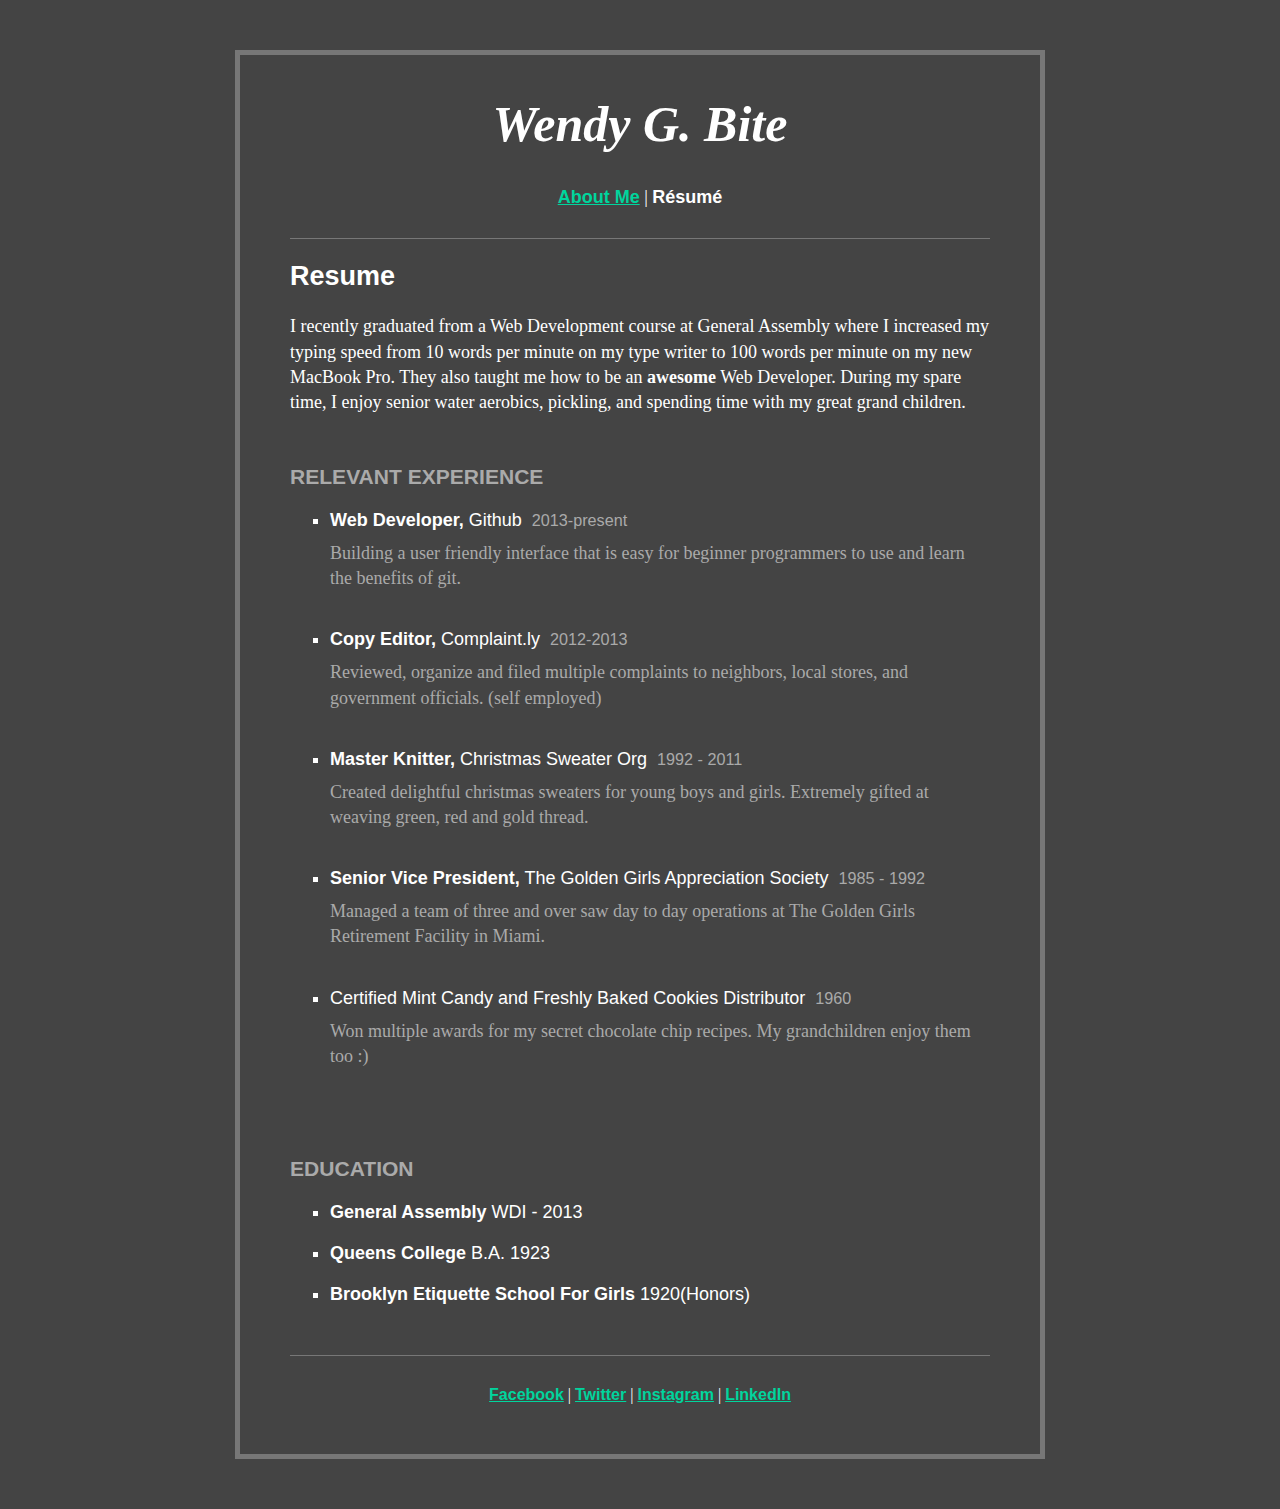
<file: resume.html>
<!DOCTYPE html>
<head>
  <title>Wendy Bite | Resume</title>
  <link rel="stylesheet" href="style.css">
</head>
<body>
<div class="box">
  <header>
    <div class="container">
      <h1>Wendy G. Bite</h1>
      <nav>
        <a href="index.html">About Me</a> |
        <a href="#" class="active">Résumé</a>
      </nav>
    </div>

  </header>

  <main>
    <div class="container">
      <h2>Resume</h2>

      <p>I recently graduated from a Web Development course at General Assembly where I increased my typing speed from 10 words per minute on my type writer to 100 words per minute on my new MacBook Pro. They also taught me how to be an <strong>awesome</strong> Web Developer. During my spare time, I enjoy senior water aerobics, pickling, and spending time with my great grand children.</p>

      <h3>Relevant Experience</h3>
      <ul class="experience">
        <li>
          <span class="job-title"><strong>Web Developer,</strong> Github</span><span class="time">2013-present</span>
          <p class="job-desc">Building a user friendly interface that is easy for beginner programmers to use and learn the benefits of git.</p>
        </li>
        <li>
          <span class="job-title"><strong>Copy Editor,</strong> Complaint.ly</span><span class="time">2012-2013</span>
          <p class="job-desc">Reviewed, organize and filed multiple complaints to neighbors, local stores, and government officials. (self employed)</p>
        </li>
        <li>
          <span class="job-title"><strong>Master Knitter,</strong> Christmas Sweater Org</span><span class="time">1992 - 2011</span>
          <p class="job-desc">Created delightful christmas sweaters for young boys and girls. Extremely gifted at weaving green, red and gold thread.</p>
        </li>
        <li>
          <span class="job-title"><strong>Senior Vice President,</strong> The Golden Girls Appreciation Society</span><span class="time">1985 - 1992</span>
          <p class="job-desc">Managed a team of three and over saw day to day operations at The Golden Girls Retirement Facility in Miami.</p>
        </li>
        <li>
          <span class="job-title">Certified Mint Candy and Freshly Baked Cookies Distributor</span><span class="time">1960</span>
          <p class="job-desc">Won multiple awards for my secret chocolate chip recipes. My grandchildren enjoy them too :)</p>
        </li>
      </ul>
      <h3>Education</h3>
      <ul class="education">
        <li><strong>General Assembly</strong> WDI - 2013</li>
        <li><strong>Queens College</strong> B.A. 1923</li>
        <li><strong>Brooklyn Etiquette School For Girls</strong> 1920(Honors)</li>
      <ul>
    </div>
  </main>

  <footer>
    <div class="container social">
      <a href="#">Facebook</a> |
      <a href="#">Twitter</a> |
      <a href="#">Instagram</a> |
      <a href="#">LinkedIn</a>
    </div>
  </footer>
</div>
  </body>
</html>
</file>
<file: style.css>
body{
  background: #444444;
  color: white;
  margin: 0 auto;
  font-size: 18px;
}

.container{
  /* max-width: 960px; */
  margin: 0 auto;
}

header{
  border-bottom: 1px solid #777;
  padding-bottom: 30px;
}
nav{
  width: 100%;
  margin: 0 auto;
  text-align: center;
}

a{
  color: #00d59d;
  font-family: "Arial Bold",sans-serif;
  font-weight: bold;
}

a.active{
  color: white;
  text-decoration: none;
}

.clearfix::after {
  content: "";
  clear: both;
  display: table;
}

h1{
  font-family: "Times New Roman", serif;
  font-style: italic;
  text-align: center;
  font-size: 50px;
  margin-top: -10px;
}
h2{
  font-family:  "Arial Bold", sans-serif;
}

p{
  line-height: 1.4;
}

.box{
  border: 5px solid #777777;
  padding: 50px;
  max-width: 700px;
  margin: 50px auto;
}

img{
  padding: 10px;
  border: 2px solid #777;
  display: inline-block;
  float: right;
  margin-left: 30px;
  margin-bottom: 30px;
  width: 100%;
  max-width: 260px;
  height: auto;
}

.social{
  border-top: 1px solid #777;
  display: block;
  font-size: 16px;
  text-align: center;
  margin-top: 30px;
  padding-top: 30px;
}

/* Resume */

h3{
  font-family: "Arial Bold", sans-serif;
  text-transform: uppercase;
  color: #aaa;
  margin-top: 50px;
}

li{
  font-family: "Arial Bold", sans-serif;
  padding-bottom: 20px;
}

.job-title{
  /* font-size: 1.1em; */
}

.time{
  margin-left: 10px;
  font-size: .9em;
  color: #aaa;
}

.job-desc{
  color: #aaa;
  font-family: "Times New Roman", serif;
  margin-top: 10px;
}

ul{
  list-style-type: square;
}
</file>
